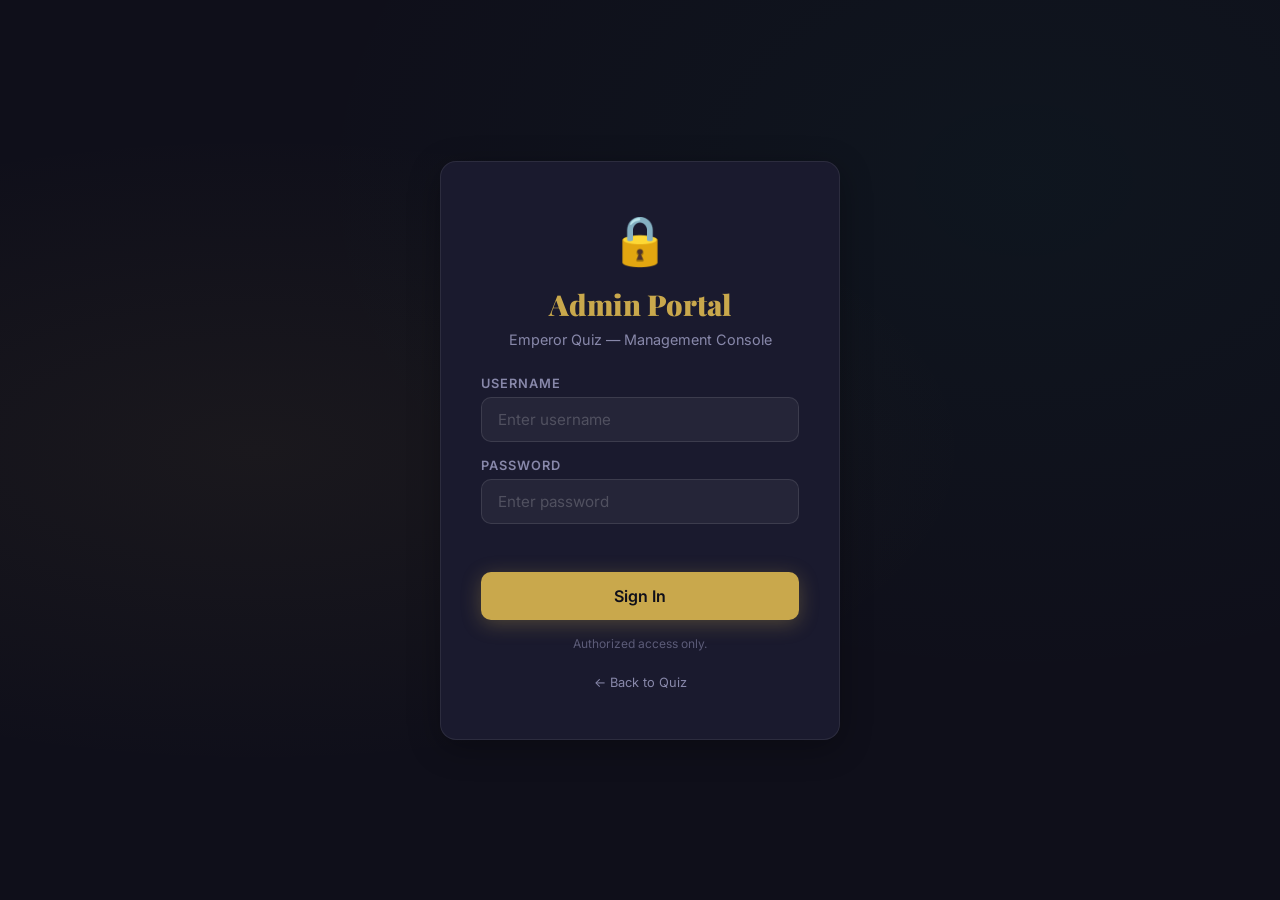
<file: admin.html>
<!DOCTYPE html>
<html lang="en">
<head>
  <meta charset="UTF-8">
  <meta name="viewport" content="width=device-width, initial-scale=1.0">
  <title>Admin Portal — Emperor Quiz</title>
  <link rel="preconnect" href="https://fonts.googleapis.com">
  <link href="https://fonts.googleapis.com/css2?family=Inter:wght@400;500;600;700;800;900&family=Playfair+Display:wght@700;800;900&display=swap" rel="stylesheet">
  <style>
    *, *::before, *::after { margin: 0; padding: 0; box-sizing: border-box; }

    :root {
      --bg: #0f0f1a;
      --bg-card: #1a1a2e;
      --text: #eaeaea;
      --text-muted: #8888aa;
      --accent: #C9A84C;
      --accent-glow: rgba(201, 168, 76, 0.3);
      --danger: #e17055;
      --success: #00b894;
      --radius: 16px;
      --radius-sm: 10px;
      --shadow: 0 8px 32px rgba(0,0,0,0.3);
      --transition: 0.3s cubic-bezier(0.4, 0, 0.2, 1);
    }

    html { font-size: 16px; -webkit-font-smoothing: antialiased; }

    body {
      font-family: 'Inter', -apple-system, sans-serif;
      background: var(--bg);
      color: var(--text);
      min-height: 100vh;
      background-image:
        radial-gradient(ellipse at 20% 50%, rgba(201, 168, 76, 0.06) 0%, transparent 50%),
        radial-gradient(ellipse at 80% 20%, rgba(0, 184, 148, 0.04) 0%, transparent 50%);
    }

    .hidden { display: none !important; }

    /* ===== LOGIN ===== */
    .login-screen {
      min-height: 100vh;
      display: flex;
      align-items: center;
      justify-content: center;
      padding: 20px;
    }

    .login-container {
      background: var(--bg-card);
      border: 1px solid rgba(255,255,255,0.08);
      border-radius: var(--radius);
      padding: 48px 40px;
      width: 100%;
      max-width: 400px;
      box-shadow: var(--shadow);
      text-align: center;
      animation: fadeUp 0.6s ease-out;
    }

    @keyframes fadeUp {
      from { opacity: 0; transform: translateY(24px); }
      to { opacity: 1; transform: translateY(0); }
    }

    .login-icon { font-size: 3rem; margin-bottom: 16px; }

    .login-title {
      font-family: 'Playfair Display', serif;
      font-size: 1.8rem;
      font-weight: 900;
      color: var(--accent);
      margin-bottom: 8px;
    }

    .login-subtitle {
      color: var(--text-muted);
      font-size: 0.9rem;
      margin-bottom: 28px;
    }

    .form-group {
      margin-bottom: 16px;
      text-align: left;
    }

    .form-label {
      display: block;
      font-size: 0.8rem;
      font-weight: 600;
      color: var(--text-muted);
      margin-bottom: 6px;
      text-transform: uppercase;
      letter-spacing: 0.08em;
    }

    .form-input {
      width: 100%;
      padding: 12px 16px;
      background: rgba(255,255,255,0.05);
      border: 1px solid rgba(255,255,255,0.1);
      border-radius: var(--radius-sm);
      color: var(--text);
      font-family: 'Inter', sans-serif;
      font-size: 0.95rem;
      transition: border-color var(--transition);
      outline: none;
    }

    .form-input:focus {
      border-color: var(--accent);
      background: rgba(255,255,255,0.08);
    }

    .form-input::placeholder { color: rgba(255,255,255,0.2); }

    .login-error {
      color: var(--danger);
      font-size: 0.8rem;
      font-weight: 600;
      margin-bottom: 12px;
      min-height: 20px;
    }

    .login-hint {
      color: var(--text-muted);
      font-size: 0.75rem;
      margin-top: 16px;
      opacity: 0.6;
    }

    /* ===== BUTTONS ===== */
    .btn {
      font-family: 'Inter', sans-serif;
      font-weight: 600;
      border: none;
      cursor: pointer;
      border-radius: var(--radius-sm);
      transition: all var(--transition);
      display: inline-flex;
      align-items: center;
      gap: 8px;
    }

    .btn:active { transform: scale(0.96); }

    .btn-primary {
      background: var(--accent);
      color: #0f0f1a;
      padding: 14px 28px;
      font-size: 1rem;
      width: 100%;
      justify-content: center;
      box-shadow: 0 4px 20px var(--accent-glow);
    }

    .btn-primary:hover {
      background: #d4b85c;
      transform: translateY(-1px);
    }

    .btn-sm {
      padding: 8px 16px;
      font-size: 0.8rem;
      width: auto;
    }

    .btn-danger {
      background: rgba(225, 112, 85, 0.15);
      color: var(--danger);
      border: 1px solid rgba(225, 112, 85, 0.3);
      padding: 8px 16px;
      font-size: 0.8rem;
    }

    .btn-danger:hover {
      background: rgba(225, 112, 85, 0.25);
    }

    .btn-success {
      background: rgba(0, 184, 148, 0.15);
      color: var(--success);
      border: 1px solid rgba(0, 184, 148, 0.3);
      padding: 8px 16px;
      font-size: 0.8rem;
    }

    .btn-success:hover {
      background: rgba(0, 184, 148, 0.25);
    }

    .btn-ghost {
      background: rgba(255,255,255,0.06);
      color: var(--text-muted);
      padding: 8px 16px;
      font-size: 0.85rem;
      border: 1px solid rgba(255,255,255,0.1);
    }

    .btn-ghost:hover {
      background: rgba(255,255,255,0.1);
      color: var(--text);
    }

    /* ===== ADMIN DASHBOARD ===== */
    .admin-screen {
      min-height: 100vh;
      padding: 24px;
    }

    .admin-header {
      max-width: 900px;
      margin: 0 auto 32px;
      display: flex;
      justify-content: space-between;
      align-items: center;
      flex-wrap: wrap;
      gap: 12px;
    }

    .admin-header-left {
      display: flex;
      align-items: center;
      gap: 12px;
    }

    .admin-header-left h1 {
      font-family: 'Playfair Display', serif;
      font-size: 1.5rem;
      color: var(--accent);
    }

    .admin-header-right {
      display: flex;
      gap: 10px;
      align-items: center;
    }

    .admin-tabs {
      max-width: 900px;
      margin: 0 auto 24px;
      display: flex;
      gap: 4px;
      background: var(--bg-card);
      border-radius: var(--radius-sm);
      padding: 4px;
      border: 1px solid rgba(255,255,255,0.06);
    }

    .admin-tab {
      flex: 1;
      padding: 10px 16px;
      background: transparent;
      border: none;
      border-radius: 8px;
      color: var(--text-muted);
      font-family: 'Inter', sans-serif;
      font-size: 0.85rem;
      font-weight: 600;
      cursor: pointer;
      transition: all var(--transition);
    }

    .admin-tab:hover {
      color: var(--text);
      background: rgba(255,255,255,0.05);
    }

    .admin-tab.active {
      background: rgba(201, 168, 76, 0.15);
      color: var(--accent);
    }

    .admin-content {
      max-width: 900px;
      margin: 0 auto;
    }

    .admin-panel {
      background: var(--bg-card);
      border: 1px solid rgba(255,255,255,0.06);
      border-radius: var(--radius);
      overflow: hidden;
    }

    .panel-header {
      padding: 20px 24px;
      border-bottom: 1px solid rgba(255,255,255,0.06);
      display: flex;
      justify-content: space-between;
      align-items: center;
    }

    .panel-header h2 {
      font-size: 1.1rem;
      font-weight: 700;
    }

    .panel-body {
      padding: 20px 24px;
    }

    /* ===== EMPEROR LIST ===== */
    .emperor-list {
      display: flex;
      flex-direction: column;
      gap: 8px;
    }

    .emperor-item {
      display: flex;
      align-items: center;
      gap: 12px;
      padding: 14px 16px;
      background: rgba(255,255,255,0.02);
      border: 1px solid rgba(255,255,255,0.04);
      border-radius: var(--radius-sm);
      transition: all var(--transition);
    }

    .emperor-item:hover {
      background: rgba(255,255,255,0.04);
    }

    .emperor-item-icon {
      font-size: 1.5rem;
      width: 36px;
      text-align: center;
    }

    .emperor-item-info {
      flex: 1;
    }

    .emperor-item-name {
      font-weight: 600;
      font-size: 0.95rem;
    }

    .emperor-item-detail {
      font-size: 0.8rem;
      color: var(--text-muted);
    }

    .emperor-item-actions {
      display: flex;
      gap: 8px;
    }

    .emperor-color-dot {
      width: 12px;
      height: 12px;
      border-radius: 50%;
      flex-shrink: 0;
    }

    /* ===== QUESTION LIST ===== */
    .question-item {
      padding: 16px;
      background: rgba(255,255,255,0.02);
      border: 1px solid rgba(255,255,255,0.04);
      border-radius: var(--radius-sm);
      margin-bottom: 8px;
    }

    .question-item-header {
      display: flex;
      justify-content: space-between;
      align-items: flex-start;
      gap: 12px;
      margin-bottom: 8px;
    }

    .question-item-id {
      font-size: 0.75rem;
      font-weight: 700;
      color: var(--accent);
      text-transform: uppercase;
      background: rgba(201, 168, 76, 0.1);
      padding: 3px 8px;
      border-radius: 4px;
      flex-shrink: 0;
    }

    .question-item-text {
      font-size: 0.9rem;
      line-height: 1.5;
      color: var(--text);
      flex: 1;
    }

    .question-item-meta {
      font-size: 0.75rem;
      color: var(--text-muted);
      margin-top: 4px;
    }

    .question-scoring {
      display: flex;
      gap: 16px;
      margin-top: 8px;
      font-size: 0.75rem;
    }

    .scoring-agree, .scoring-disagree {
      flex: 1;
      padding: 8px 10px;
      border-radius: 6px;
      background: rgba(255,255,255,0.02);
    }

    .scoring-agree { border-left: 3px solid var(--success); }
    .scoring-disagree { border-left: 3px solid var(--danger); }

    .scoring-label {
      font-weight: 700;
      margin-bottom: 4px;
      display: block;
    }

    .scoring-agree .scoring-label { color: var(--success); }
    .scoring-disagree .scoring-label { color: var(--danger); }

    .scoring-list {
      color: var(--text-muted);
      line-height: 1.6;
    }

    /* ===== FILTER BAR ===== */
    .filter-bar {
      display: flex;
      gap: 8px;
      margin-bottom: 16px;
      flex-wrap: wrap;
    }

    .filter-select {
      padding: 8px 12px;
      background: rgba(255,255,255,0.05);
      border: 1px solid rgba(255,255,255,0.1);
      border-radius: var(--radius-sm);
      color: var(--text);
      font-family: 'Inter', sans-serif;
      font-size: 0.8rem;
      outline: none;
      cursor: pointer;
    }

    .filter-select option {
      background: var(--bg-card);
    }

    /* ===== MODAL ===== */
    .modal-overlay {
      position: fixed;
      inset: 0;
      background: rgba(0, 0, 0, 0.7);
      z-index: 9999;
      display: flex;
      align-items: center;
      justify-content: center;
      padding: 20px;
      animation: fadeIn 0.2s ease;
    }

    @keyframes fadeIn {
      from { opacity: 0; }
      to { opacity: 1; }
    }

    .modal {
      background: var(--bg-card);
      border: 1px solid rgba(255,255,255,0.1);
      border-radius: var(--radius);
      padding: 32px;
      width: 100%;
      max-width: 600px;
      max-height: 80vh;
      overflow-y: auto;
      box-shadow: 0 16px 64px rgba(0,0,0,0.5);
      animation: fadeUp 0.3s ease-out;
    }

    .modal h3 {
      font-size: 1.2rem;
      margin-bottom: 20px;
      color: var(--accent);
    }

    .modal .form-group { margin-bottom: 14px; }

    .modal .form-input, .modal .form-textarea {
      width: 100%;
      padding: 10px 14px;
      background: rgba(255,255,255,0.05);
      border: 1px solid rgba(255,255,255,0.1);
      border-radius: 8px;
      color: var(--text);
      font-family: 'Inter', sans-serif;
      font-size: 0.9rem;
      outline: none;
    }

    .modal .form-textarea {
      min-height: 80px;
      resize: vertical;
      line-height: 1.5;
    }

    .modal .form-input:focus, .modal .form-textarea:focus {
      border-color: var(--accent);
    }

    .modal-actions {
      display: flex;
      gap: 10px;
      justify-content: flex-end;
      margin-top: 20px;
    }

    .scoring-editor {
      margin-top: 8px;
    }

    .scoring-editor-title {
      font-size: 0.8rem;
      font-weight: 700;
      margin-bottom: 8px;
      color: var(--text-muted);
    }

    .scoring-row {
      display: flex;
      gap: 8px;
      align-items: center;
      margin-bottom: 6px;
    }

    .scoring-row select {
      flex: 1;
      padding: 6px 10px;
      background: rgba(255,255,255,0.05);
      border: 1px solid rgba(255,255,255,0.1);
      border-radius: 6px;
      color: var(--text);
      font-family: 'Inter', sans-serif;
      font-size: 0.8rem;
      outline: none;
    }

    .scoring-row select option { background: var(--bg-card); }

    .scoring-row input[type="number"] {
      width: 60px;
      padding: 6px 8px;
      background: rgba(255,255,255,0.05);
      border: 1px solid rgba(255,255,255,0.1);
      border-radius: 6px;
      color: var(--text);
      font-size: 0.8rem;
      text-align: center;
      outline: none;
    }

    .scoring-row .btn-remove-scoring {
      background: none;
      border: none;
      color: var(--danger);
      cursor: pointer;
      font-size: 1.1rem;
      padding: 4px;
    }

    .btn-add-scoring {
      background: none;
      border: 1px dashed rgba(255,255,255,0.15);
      color: var(--text-muted);
      padding: 6px 12px;
      border-radius: 6px;
      font-size: 0.75rem;
      cursor: pointer;
      font-family: 'Inter', sans-serif;
      margin-top: 4px;
    }

    .btn-add-scoring:hover {
      border-color: var(--accent);
      color: var(--accent);
    }

    /* ===== SUCCESS TOAST ===== */
    .toast {
      position: fixed;
      bottom: 24px;
      right: 24px;
      background: var(--bg-card);
      border: 1px solid rgba(0, 184, 148, 0.3);
      border-radius: var(--radius-sm);
      padding: 14px 20px;
      font-size: 0.85rem;
      font-weight: 600;
      color: var(--success);
      box-shadow: var(--shadow);
      z-index: 10000;
      animation: fadeUp 0.3s ease-out;
    }

    /* ===== RESPONSIVE ===== */
    @media (max-width: 600px) {
      .admin-header { flex-direction: column; align-items: flex-start; }
      .admin-tabs { flex-direction: column; }
      .modal { padding: 24px 20px; }
      .question-scoring { flex-direction: column; }
      .scoring-row { flex-wrap: wrap; }
    }

    ::-webkit-scrollbar { width: 6px; }
    ::-webkit-scrollbar-track { background: transparent; }
    ::-webkit-scrollbar-thumb { background: rgba(255,255,255,0.12); border-radius: 99px; }
  </style>
</head>
<body>

  <!-- ===== LOGIN SCREEN ===== -->
  <div id="login-screen" class="login-screen">
    <div class="login-container">
      <div class="login-icon">🔒</div>
      <h1 class="login-title">Admin Portal</h1>
      <p class="login-subtitle">Emperor Quiz — Management Console</p>
      <form id="login-form">
        <div class="form-group">
          <label class="form-label">Username</label>
          <input type="text" id="login-username" class="form-input" placeholder="Enter username" autocomplete="off">
        </div>
        <div class="form-group">
          <label class="form-label">Password</label>
          <input type="password" id="login-password" class="form-input" placeholder="Enter password">
        </div>
        <div id="login-error" class="login-error"></div>
        <button type="submit" class="btn btn-primary">Sign In</button>
      </form>
      <p class="login-hint">Authorized access only.</p>
      <div style="margin-top: 20px;">
        <a href="/" style="color: var(--text-muted); font-size: 0.8rem; text-decoration: none;">← Back to Quiz</a>
      </div>
    </div>
  </div>

  <!-- ===== ADMIN DASHBOARD ===== -->
  <div id="admin-screen" class="admin-screen hidden">
    <div class="admin-header">
      <div class="admin-header-left">
        <h1>🏛️ Emperor Admin</h1>
      </div>
      <div class="admin-header-right">
        <a href="/" class="btn btn-ghost">← Back to Quiz</a>
        <button id="logout-btn" class="btn btn-danger">Logout</button>
      </div>
    </div>

    <div class="admin-tabs">
      <button class="admin-tab active" data-tab="emperors">👑 Emperors</button>
      <button class="admin-tab" data-tab="questions">❓ Questions</button>
    </div>

    <div class="admin-content">
      <!-- EMPERORS TAB -->
      <div id="tab-emperors" class="admin-panel">
        <div class="panel-header">
          <h2>👑 Manage Emperors (<span id="emperor-count">0</span>)</h2>
          <button id="add-emperor-btn" class="btn btn-success btn-sm">+ Add Emperor</button>
        </div>
        <div class="panel-body">
          <div id="emperor-list" class="emperor-list"></div>
        </div>
      </div>

      <!-- QUESTIONS TAB -->
      <div id="tab-questions" class="admin-panel hidden">
        <div class="panel-header">
          <h2>❓ Manage Questions (<span id="question-count">0</span>)</h2>
          <button id="add-question-btn" class="btn btn-success btn-sm">+ Add Question</button>
        </div>
        <div class="panel-body">
          <div class="filter-bar">
            <select id="filter-category" class="filter-select">
              <option value="all">All Categories</option>
            </select>
          </div>
          <div id="question-list"></div>
        </div>
      </div>
    </div>
  </div>

  <!-- ===== MODAL CONTAINER ===== -->
  <div id="modal-container"></div>

  <script src="questions.js"></script>
  <script src="admin.js"></script>
</body>
</html>
</file>
